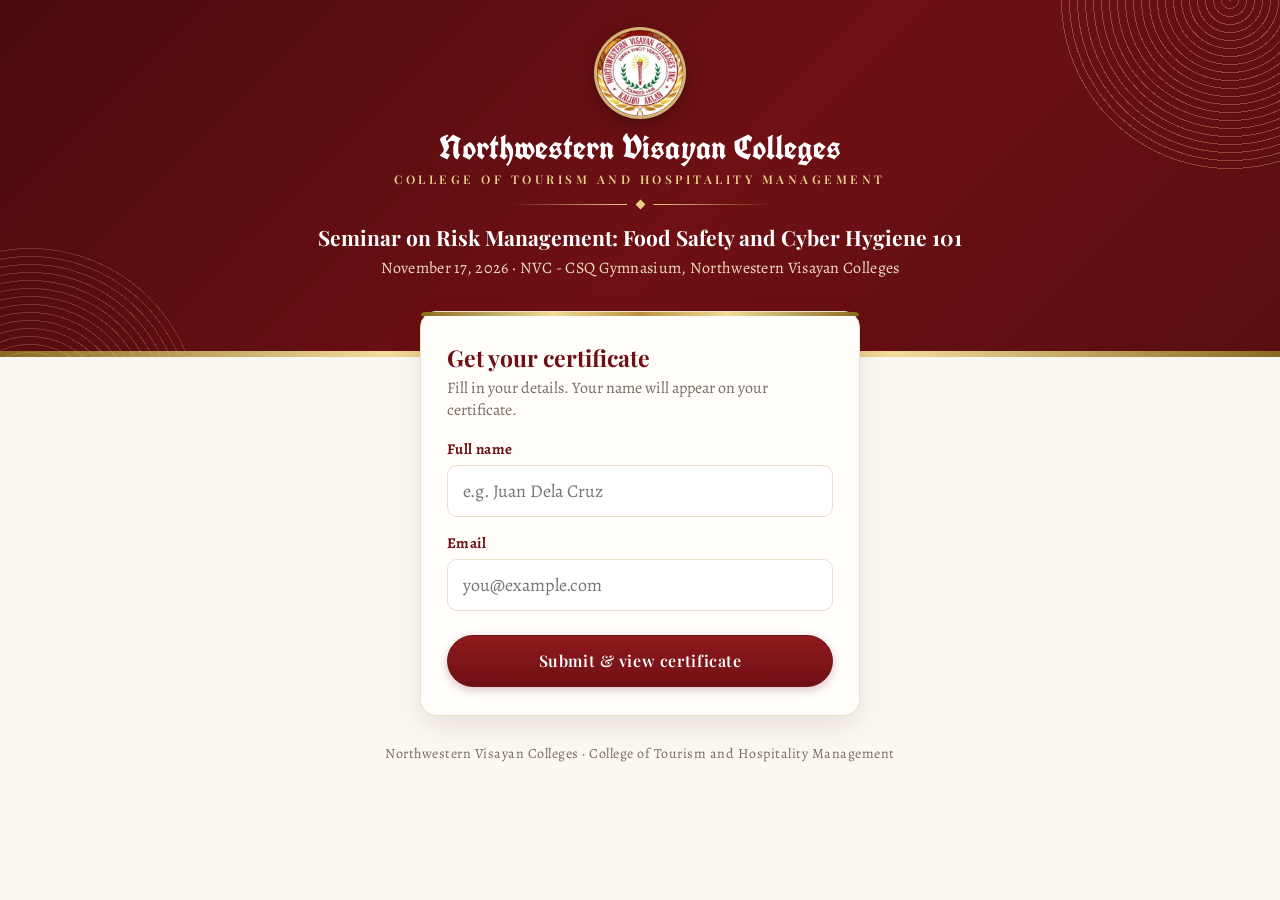
<file: index.html>
<!doctype html>
<html lang="en">
<head>
<meta charset="utf-8">
<meta name="viewport" content="width=device-width, initial-scale=1">
<title>Register - Seminar</title>
<link rel="stylesheet" href="assets/theme.css">
<script src="config.js"></script>
<style>
  .card { max-width:440px; width:calc(100% - 28px); margin:-46px auto 28px; padding:30px 26px 28px; }
  .closed { text-align:center; color:var(--muted); padding:10px 0; font-size:18px; }
  .closed b { font-family:'Display',serif; color:var(--maroon); font-size:21px; }
  .submit[disabled] { opacity:.6; cursor:wait; }
</style>
</head>
<body>
<header class="site-header"><div class="inner">
  <div class="brand">
    <img src="assets/seal.png" alt="Seal">
    <div class="school" id="school"></div>
    <div class="college" id="college"></div>
  </div>
  <div class="ornament"><i></i></div>
  <div class="event" id="title"></div>
  <div class="when" id="when"></div>
</div><div class="gold-edge"></div></header>

<div class="card gold-top" id="card">
  <div class="closed" id="closed" style="display:none"><b>Registration is closed.</b><br>Please contact the organizer.</div>
  <div id="formwrap">
    <h2 class="title">Get your certificate</h2>
    <p class="hint">Fill in your details. Your name will appear on your certificate.</p>
    <div class="known" id="known" style="display:none"></div>
    <div class="err" id="err" style="display:none"></div>
    <form id="f" autocomplete="on">
      <label for="name">Full name</label>
      <input type="text" id="name" name="name" placeholder="e.g. Juan Dela Cruz" required maxlength="80" autocomplete="name">
      <label for="email">Email</label>
      <input type="email" id="email" name="email" placeholder="you@example.com" required autocomplete="email">
      <div class="hp"><input type="text" id="website" tabindex="-1" autocomplete="off"></div>
      <button type="submit" class="submit" id="btn">Submit &amp; view certificate</button>
    </form>
  </div>
</div>
<div class="footer" id="footer"></div>

<script>
var A = window.APP, $ = function (i) { return document.getElementById(i); };
$('school').textContent = A.school; $('college').textContent = A.college;
$('title').textContent = A.title; $('when').textContent = A.date + ' · ' + A.venue;
$('footer').textContent = A.school + ' · ' + A.college;
document.title = 'Register - ' + A.title;
if (!A.registrationOpen) { $('formwrap').style.display = 'none'; $('closed').style.display = ''; }

try {
  var saved = JSON.parse(localStorage.getItem('cert') || 'null');
  if (saved && saved.id) {
    var k = $('known'); k.style.display = '';
    k.appendChild(document.createTextNode('You already registered as '));
    var b = document.createElement('b'); b.textContent = saved.name; k.appendChild(b);
    k.appendChild(document.createTextNode('. '));
    var a = document.createElement('a'); a.href = 'certificate.html?id=' + encodeURIComponent(saved.id);
    a.textContent = 'View my certificate →'; k.appendChild(a);
  }
} catch (x) {}

function showErr(m) { var e = $('err'); e.textContent = m; e.style.display = m ? '' : 'none'; }
$('f').addEventListener('submit', function (ev) {
  ev.preventDefault(); showErr('');
  if (A.scriptUrl.indexOf('PASTE_') === 0) { showErr('Not set up yet: paste the Apps Script URL in config.js.'); return; }
  var btn = $('btn'); btn.disabled = true; btn.textContent = 'Please wait…';
  fetch(A.scriptUrl, {
    method: 'POST',
    headers: { 'Content-Type': 'text/plain;charset=utf-8' },   // avoids CORS preflight
    body: JSON.stringify({ action: 'register', name: $('name').value, email: $('email').value, website: $('website').value })
  }).then(function (r) { return r.json(); }).then(function (d) {
    if (!d.ok) throw new Error(d.error || 'Error');
    try { localStorage.setItem('cert', JSON.stringify({ id: d.id, name: d.name })); } catch (x) {}
    location.href = 'certificate.html?id=' + encodeURIComponent(d.id);
  }).catch(function (e) {
    showErr(e && e.message && e.message !== 'Failed to fetch' ? e.message : 'Sorry, we could not save your registration. Please check your internet and try again.');
    btn.disabled = false; btn.textContent = 'Submit & view certificate';
  });
});
</script>
</body>
</html>
</file>
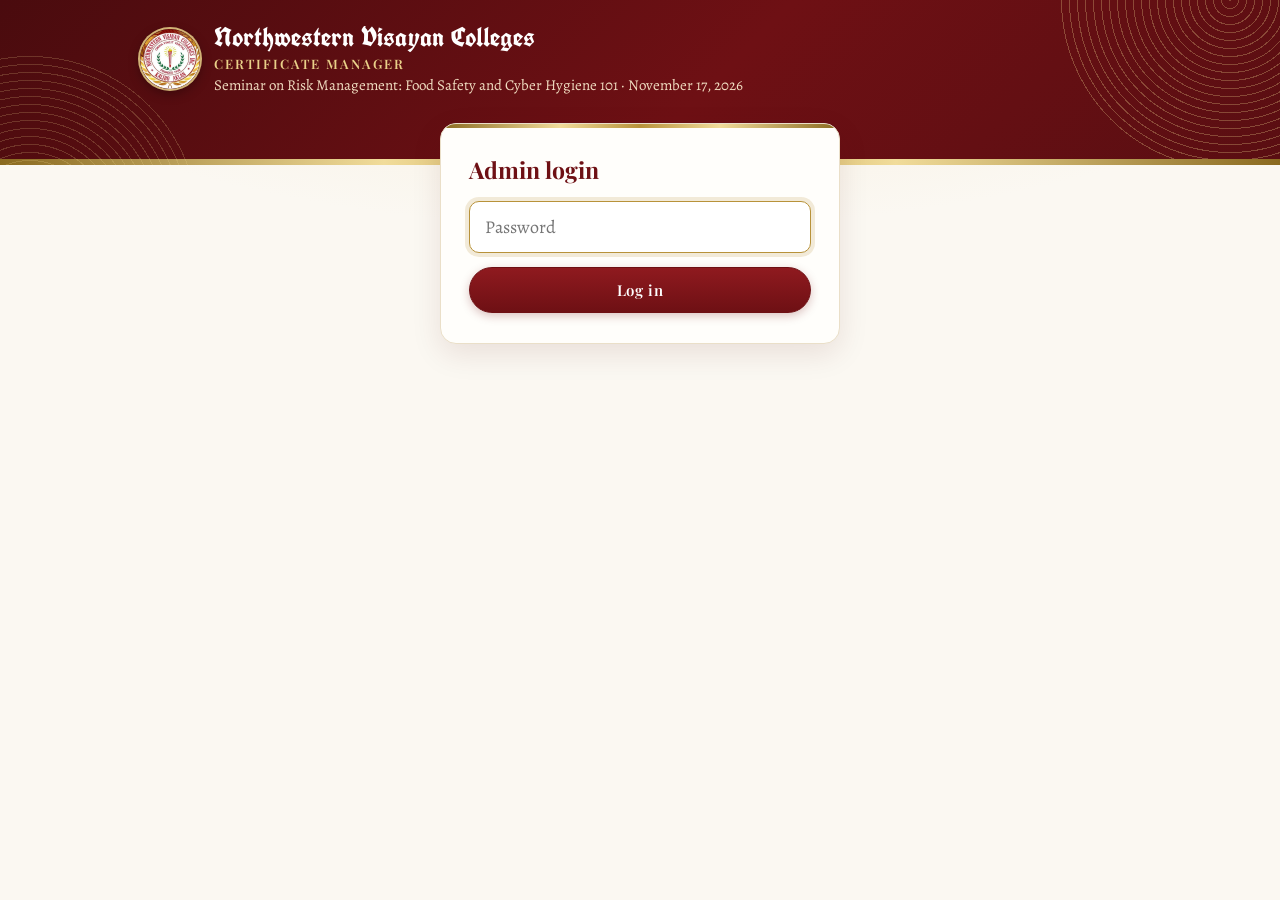
<file: admin.html>
<!doctype html>
<html lang="en">
<head>
<meta charset="utf-8">
<meta name="viewport" content="width=device-width, initial-scale=1">
<title>Certificate Manager</title>
<link rel="stylesheet" href="assets/theme.css">
<script src="config.js"></script>
<style>
  .site-header { padding:22px 20px 70px; }
  .site-header .inner { display:flex; justify-content:space-between; align-items:center; gap:14px; flex-wrap:wrap; text-align:left; }
  .mini { display:flex; align-items:center; gap:14px; }
  .mini img { width:60px; height:60px; border-radius:50%; box-shadow:0 0 0 2px rgba(233,208,137,.85),0 4px 12px rgba(0,0,0,.35); }
  .mini .school { font-size:27px; } .mini .sub { font-family:'Display',serif; font-weight:600; font-size:13px; letter-spacing:2px; color:var(--gold-light); text-transform:uppercase; margin-top:2px; }
  .mini .evt { font-size:15px; color:#f0dcc0; margin-top:3px; }
  .logout { color:#fff; text-decoration:none; border:1.5px solid rgba(233,208,137,.7); padding:9px 20px; border-radius:999px; font-family:'Display',serif; font-weight:600; font-size:14px; cursor:pointer; background:none; }
  .wrap { max-width:1000px; margin:0 auto; padding:0 20px; }
  main { margin-top:-42px; padding-bottom:50px; }
  .stats { display:grid; grid-template-columns:repeat(auto-fit,minmax(190px,1fr)); gap:14px; margin-bottom:18px; }
  .stat { background:var(--card); border:1px solid var(--line); border-top:4px solid var(--gold); border-radius:14px; padding:16px 20px; box-shadow:0 6px 18px rgba(74,11,14,.08); }
  .stat b { font-family:'Display',serif; font-size:34px; color:var(--maroon); display:block; line-height:1.1; }
  .stat span { color:var(--muted); font-size:15px; }
  .card { overflow:hidden; }
  .tools { padding:16px 20px; border-bottom:1px solid var(--line); display:flex; gap:10px; flex-wrap:wrap; background:#fcf7ec; }
  .tools input { flex:1; min-width:200px; padding:11px 15px; font-size:17px; }
  .row { display:grid; grid-template-columns:1fr auto; gap:18px; align-items:center; padding:16px 20px; border-bottom:1px solid var(--line); }
  .row:last-child { border-bottom:0; }
  .qrcard { display:flex; gap:26px; align-items:center; padding:24px; margin-bottom:18px; flex-wrap:wrap; overflow:visible; }
  .qrcard canvas { width:190px; height:190px; border:2px solid var(--gold); border-radius:12px; padding:8px; background:#fff; }
  .qrcard h2 { margin:0 0 6px; font-family:'Display',serif; font-size:21px; color:var(--maroon); }
  .qrcard p { margin:0 0 12px; color:var(--muted); font-size:16px; max-width:440px; }
  .qrcard .url { font-family:ui-monospace,Consolas,monospace; font-size:13px; color:var(--gold-dark); word-break:break-all; margin-bottom:14px; }
  .meta { font-size:14px; color:var(--muted); margin-top:5px; }
  .pill { display:inline-block; font-size:12px; font-weight:700; padding:2px 10px; border-radius:99px; margin-left:8px; vertical-align:middle; }
  .pill.ok { background:#e8f3e6; color:#25612f; } .pill.no { background:#f4ecdc; color:#8a6a20; }
  .danger { color:#a3181d; border-color:#e6b9b6; }
  .nm { font-family:'Display',serif; font-weight:600; font-size:19px; } .em { color:var(--muted); font-size:16px; margin-top:2px; }
  .btns { display:flex; gap:8px; flex-wrap:wrap; justify-content:flex-end; }
  .btn { padding:9px 15px; font-size:13px; text-decoration:none; cursor:pointer; }
  .empty { padding:44px 20px; text-align:center; color:var(--muted); }
  .login { max-width:400px; margin:0 auto; padding:30px 28px; }
  .login h2 { margin:0 0 4px; font-family:'Display',serif; color:var(--maroon); font-size:23px; }
  .login input { margin:12px 0 14px; } .login .btn { width:100%; padding:13px; font-size:15px; }
  @media (max-width:640px) { .row { grid-template-columns:1fr; } .btns { justify-content:flex-start; } .site-header .inner { justify-content:center; text-align:center; } .mini { flex-direction:column; text-align:center; } }
  @media print { .site-header,.stats,.tools,#list,.logout,.qrcard .btns,.qrcard p { display:none !important; } body { background:#fff; } }
</style>
</head>
<body>
<header class="site-header"><div class="inner">
  <div class="mini">
    <img src="assets/seal.png" alt="">
    <div>
      <div class="school" id="school"></div>
      <div class="sub">Certificate Manager</div>
      <div class="evt" id="evt"></div>
    </div>
  </div>
  <button class="logout" id="logout" style="display:none" onclick="logout()">Log out</button>
</div><div class="gold-edge"></div></header>

<main><div class="wrap">
  <form class="login card gold-top" id="login">
    <h2>Admin login</h2>
    <input type="password" id="pw" placeholder="Password" autofocus>
    <div class="err" id="err" style="display:none"></div>
    <button class="btn primary" id="lbtn">Log in</button>
  </form>

  <div id="dash" style="display:none">
    <div class="card gold-top qrcard">
      <canvas id="regqr" data-size="600"></canvas>
      <div>
        <h2>Registration QR code (one for everyone)</h2>
        <p>Show or print this QR code at the seminar. Participants scan it, fill in their name and email, and their certificate appears automatically.</p>
        <div class="url" id="regurl"></div>
        <div class="btns" style="justify-content:flex-start">
          <button class="btn primary" onclick="downloadQR('regqr','seminar-registration-qr.png')">Download QR</button>
          <button class="btn ghost" onclick="window.print()">Print QR</button>
          <button class="btn ghost" onclick="copyLink(REG, this)">Copy link</button>
          <a class="btn ghost" id="openform" target="_blank">Open form</a>
        </div>
      </div>
    </div>

    <div class="stats">
      <div class="stat"><b id="s1">0</b><span>Participants attended</span></div>
      <div class="stat"><b id="s2">0</b><span>Registered today</span></div>
      <div class="stat"><b id="s3">0</b><span>Certificates viewed</span></div>
      <div class="stat"><b id="s4">0</b><span>Not yet viewed</span></div>
    </div>

    <div class="card">
      <div class="tools">
        <input type="text" id="search" placeholder="Search name or email..." oninput="render()">
        <button class="btn ghost" onclick="exportCSV()">Export CSV</button>
        <button class="btn ghost" onclick="load()">Refresh</button>
      </div>
      <div id="list"></div>
    </div>
  </div>
</div></main>

<script src="assets/qrcode.js"></script>
<script src="assets/qr-helper.js"></script>
<script>
var A = window.APP, $ = function (i) { return document.getElementById(i); }, PEOPLE = [], PW = '';
var BASE = location.href.replace(/[?#].*$/, '').replace(/[^\/]*$/, '');     // folder of this page
var REG = BASE;                                                              // QR opens index.html
$('school').textContent = A.school; $('evt').textContent = A.title + ' · ' + A.date;
$('regurl').textContent = REG; $('openform').href = REG; $('regqr').setAttribute('data-qr', REG);

function api(body) {
  return fetch(A.scriptUrl, { method: 'POST', headers: { 'Content-Type': 'text/plain;charset=utf-8' }, body: JSON.stringify(body) })
    .then(function (r) { return r.json(); });
}
function showErr(m) { var e = $('err'); e.textContent = m; e.style.display = m ? '' : 'none'; }
function copyLink(u, b) { navigator.clipboard.writeText(u).then(function () { var t = b.textContent; b.textContent = 'Copied!'; setTimeout(function () { b.textContent = t; }, 1200); }); }

$('login').addEventListener('submit', function (ev) {
  ev.preventDefault(); showErr('');
  if (A.scriptUrl.indexOf('PASTE_') === 0) { showErr('Paste the Apps Script URL in config.js first.'); return; }
  PW = $('pw').value; $('lbtn').disabled = true;
  load(true);
});
function logout() { sessionStorage.removeItem('pw'); location.reload(); }

function load(fromLogin) {
  api({ action: 'list', password: PW }).then(function (d) {
    $('lbtn').disabled = false;
    if (!d.ok) { if (fromLogin) showErr(d.error || 'Error'); else logout(); return; }
    sessionStorage.setItem('pw', PW);
    PEOPLE = d.people; $('login').style.display = 'none'; $('dash').style.display = ''; $('logout').style.display = '';
    renderAllQR(); render();
  }).catch(function () { $('lbtn').disabled = false; showErr('Could not connect. Check config.js and your internet.'); });
}
(function () { var s = sessionStorage.getItem('pw'); if (s && A.scriptUrl.indexOf('PASTE_') !== 0) { PW = s; load(); } })();

function todayStr() { var d = new Date(Date.now() + (480 + new Date().getTimezoneOffset()) * 60000); return d.toISOString().slice(0, 10); }
function render() {
  var q = $('search').value.toLowerCase(), t = todayStr();
  var viewed = PEOPLE.filter(function (p) { return p.views > 0; }).length;
  $('s1').textContent = PEOPLE.length;
  $('s2').textContent = PEOPLE.filter(function (p) { return p.registered_at.slice(0, 10) === t; }).length;
  $('s3').textContent = viewed; $('s4').textContent = PEOPLE.length - viewed;
  var box = $('list'); box.innerHTML = '';
  var shown = PEOPLE.filter(function (p) { return (p.name + ' ' + p.email).toLowerCase().indexOf(q) > -1; });
  if (!shown.length) { var e = document.createElement('div'); e.className = 'empty'; e.textContent = PEOPLE.length ? 'No match.' : 'No participants yet. They will appear here as soon as they scan the QR code and submit the form.'; box.appendChild(e); return; }
  shown.forEach(function (p) {
    var row = document.createElement('div'); row.className = 'row';
    var left = document.createElement('div');
    var nm = document.createElement('div'); nm.className = 'nm'; nm.textContent = p.name;
    var pill = document.createElement('span'); pill.className = 'pill ' + (p.views ? 'ok' : 'no'); pill.textContent = p.views ? 'Viewed certificate' : 'Not viewed'; nm.appendChild(pill);
    var em = document.createElement('div'); em.className = 'em'; em.textContent = p.email;
    var mt = document.createElement('div'); mt.className = 'meta'; mt.textContent = 'Registered ' + p.registered_at + (p.views ? ' · opened ' + p.views + '×' : '');
    left.appendChild(nm); left.appendChild(em); left.appendChild(mt);
    var btns = document.createElement('div'); btns.className = 'btns';
    var v = document.createElement('a'); v.className = 'btn primary'; v.target = '_blank'; v.textContent = 'View certificate';
    v.href = BASE + 'certificate.html?id=' + p.id + '&noview=1';
    var c = document.createElement('button'); c.className = 'btn ghost'; c.textContent = 'Copy link';
    c.onclick = function () { copyLink(BASE + 'certificate.html?id=' + p.id, c); };
    var d = document.createElement('button'); d.className = 'btn ghost danger'; d.textContent = 'Remove';
    d.onclick = function () {
      if (!confirm('Remove ' + p.name + ' from the list?')) return;
      api({ action: 'delete', password: PW, id: p.id }).then(load);
    };
    btns.appendChild(v); btns.appendChild(c); btns.appendChild(d);
    row.appendChild(left); row.appendChild(btns); box.appendChild(row);
  });
}
function exportCSV() {
  var rows = [['Name', 'Email', 'Registered', 'Views']].concat(PEOPLE.map(function (p) { return [p.name, p.email, p.registered_at, p.views]; }));
  var csv = rows.map(function (r) { return r.map(function (x) { return '"' + String(x).replace(/"/g, '""') + '"'; }).join(','); }).join('\r\n');
  var a = document.createElement('a');
  a.href = URL.createObjectURL(new Blob(['\ufeff' + csv], { type: 'text/csv' })); a.download = 'participants.csv'; a.click();
}
</script>
</body>
</html>
</file>
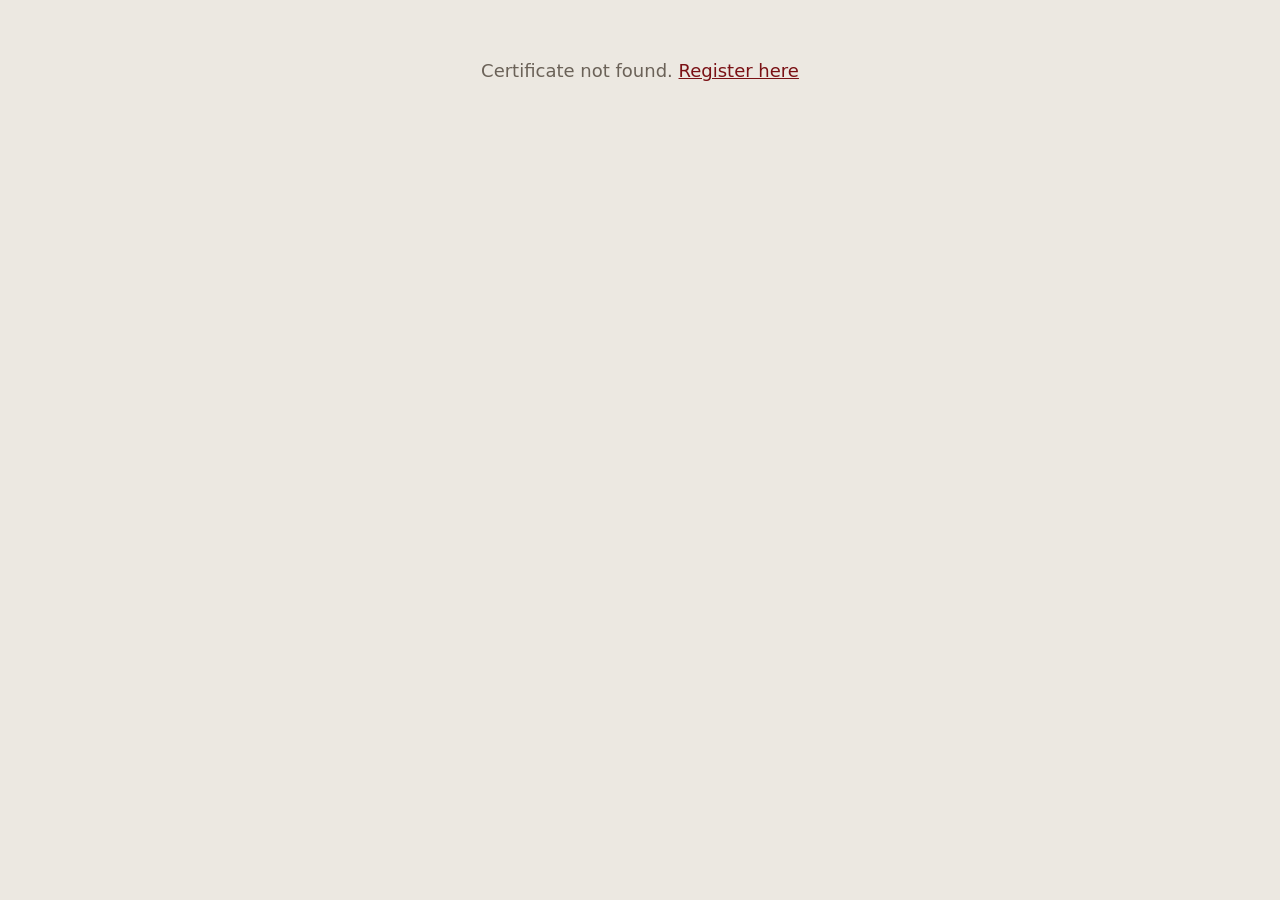
<file: certificate.html>
<!doctype html>
<html lang="en">
<head>
<meta charset="utf-8">
<meta name="viewport" content="width=device-width, initial-scale=1">
<title>Certificate</title>
<script src="config.js"></script>
<style>
  @font-face { font-family:'Script'; src:url('assets/fonts/great-vibes-latin-400-normal.woff2') format('woff2'); font-display:block; }
  @page { size: A4 landscape; margin: 0; }
  * { box-sizing: border-box; }
  html, body { margin:0; padding:0; }
  body { background:#ece8e1; font-family:system-ui,Arial,sans-serif; }
  .toolbar { text-align:center; padding:16px 12px 12px; }
  .toolbar button { background:#7a1115; color:#fff; border:0; padding:12px 28px; border-radius:999px; font-size:16px; cursor:pointer; box-shadow:0 3px 10px rgba(0,0,0,.25); }
  .toolbar button:hover { background:#951a1f; }
  .toolbar small { display:block; margin-top:8px; color:#6b6258; font-size:13px; }
  .stage { display:flex; justify-content:center; padding:0 12px 28px; }
  .scaler { position:relative; overflow:hidden; background:#fff; box-shadow:0 10px 40px rgba(0,0,0,.28); }
  .cert { position:absolute; left:0; top:0; width:2000px; height:1414px; transform-origin:0 0; overflow:hidden;
          -webkit-print-color-adjust:exact; print-color-adjust:exact; }
  .cert > * { position:absolute; }
  .bg { left:0; top:0; width:2000px; height:1414px; display:block; }
  .namewrap { left:290px; width:1500px; top:598px; height:150px; display:flex; align-items:center; justify-content:center; }
  .name { font-family:'Script',cursive; font-size:124px; line-height:150px; color:#5e0f13; white-space:nowrap; }
  .msg { text-align:center; padding:60px 20px; color:#6b6258; font-size:18px; }
  .msg a { color:#7a1115; }
  @media print {
    body { background:#fff; } .toolbar, .msg { display:none; } .stage { padding:0; display:block; }
    .scaler { box-shadow:none; width:297mm !important; height:210mm !important; }
    .cert { transform:scale(.56126) !important; }
  }
</style>
</head>
<body>
<div class="msg" id="msg">Loading your certificate…</div>
<div class="toolbar" id="toolbar" style="display:none">
  <button onclick="window.print()">⬇ Download / Print as PDF</button>
  <small>In the print window choose “Save as PDF”, paper A4, landscape, margins “None”.</small>
</div>
<div class="stage" id="stage" style="display:none">
<div class="scaler" id="scaler">
<div class="cert" id="cert">
  <img class="bg" src="assets/certificate-bg.png" alt="Certificate of Participation">
  <div class="namewrap"><div class="name" id="name"></div></div>
</div></div></div>
<script>
(function () {
  var W = 2000, H = 1414, $ = function (i) { return document.getElementById(i); };
  var cert = $('cert'), box = $('scaler');
  function fit() {
    var n = $('name'), size = 124;
    n.style.fontSize = size + 'px';
    while (n.scrollWidth > 1400 && size > 50) { size -= 4; n.style.fontSize = size + 'px'; }
    var s = Math.min((window.innerWidth - 24) / W, 0.72);
    cert.style.transform = 'scale(' + s + ')';
    box.style.width = (W * s) + 'px'; box.style.height = (H * s) + 'px';
  }
  window.addEventListener('resize', fit);
  window.addEventListener('beforeprint', function () { cert.style.transform = ''; });
  window.addEventListener('afterprint', fit);

  function fail(t) { $('msg').innerHTML = ''; $('msg').appendChild(document.createTextNode(t + ' ')); var a = document.createElement('a'); a.href = 'index.html'; a.textContent = 'Register here'; $('msg').appendChild(a); }
  var q = new URLSearchParams(location.search), id = q.get('id') || '';
  if (!id) { try { id = (JSON.parse(localStorage.getItem('cert') || '{}')).id || ''; } catch (x) {} }
  if (!id) { fail('Certificate not found.'); return; }
  fetch(window.APP.scriptUrl + '?action=cert&id=' + encodeURIComponent(id) + (q.get('noview') ? '&noview=1' : ''))
    .then(function (r) { return r.json(); })
    .then(function (d) {
      if (!d.ok) { fail('Certificate not found.'); return; }
      $('name').textContent = d.name; document.title = 'Certificate - ' + d.name;
      $('msg').style.display = 'none'; $('toolbar').style.display = ''; $('stage').style.display = '';
      fit();
      if (document.fonts && document.fonts.ready) document.fonts.ready.then(fit);
    })
    .catch(function () { fail('Could not load the certificate. Check your internet and refresh.'); });
})();
</script>
</body>
</html>
</file>
<file: assets/theme.css>
/* Shared look for the registration page and admin page - matches the certificate (maroon + gold). */
@font-face { font-family:'Fraktur'; src:url('fonts/unifrakturcook-latin-700-normal.woff2') format('woff2'); font-weight:700; font-display:swap; }
@font-face { font-family:'Display'; src:url('fonts/playfair-display-latin-600-normal.woff2') format('woff2'); font-weight:600; font-display:swap; }
@font-face { font-family:'Display'; src:url('fonts/playfair-display-latin-700-normal.woff2') format('woff2'); font-weight:700; font-display:swap; }
@font-face { font-family:'Body'; src:url('fonts/alegreya-latin-400-normal.woff2') format('woff2'); font-weight:400; font-display:swap; }
@font-face { font-family:'Body'; src:url('fonts/alegreya-latin-600-normal.woff2') format('woff2'); font-weight:600; font-display:swap; }
@font-face { font-family:'Body'; src:url('fonts/alegreya-latin-700-normal.woff2') format('woff2'); font-weight:700; font-display:swap; }

:root {
  --maroon:#6e1014; --maroon2:#8f1a1f; --maroon-dark:#4a0b0e;
  --gold:#b8923a; --gold-light:#e9d089; --gold-dark:#8a6a20;
  --ivory:#fbf8f2; --card:#fffefb; --line:#eadfc8; --ink:#2a1a1c; --muted:#7b6a62;
  --goldline:linear-gradient(90deg,#8a6a20,#f1dc9a 30%,#b8923a 50%,#f1dc9a 70%,#8a6a20);
}
* { box-sizing:border-box; }
body { margin:0; min-height:100vh; font-family:'Body',Georgia,serif; font-size:17px; color:var(--ink);
  background:radial-gradient(1200px 500px at 50% -120px,#f4e9d2 0,transparent 70%),var(--ivory); }

/* ---------- header ---------- */
.site-header { position:relative; overflow:hidden; color:#fff; padding:30px 20px 78px; text-align:center;
  background:linear-gradient(135deg,var(--maroon-dark),var(--maroon) 55%,#5a0e12); }
.site-header::before, .site-header::after { content:''; position:absolute; width:340px; height:340px; border-radius:50%; pointer-events:none;
  background:repeating-radial-gradient(circle,rgba(233,208,137,.30) 0 1px,transparent 1px 8px); }
.site-header::before { right:-120px; top:-170px; }
.site-header::after  { left:-140px; bottom:-230px; opacity:.7; }
.site-header .gold-edge { position:absolute; left:0; right:0; bottom:0; height:6px; background:var(--goldline); }
.site-header .inner { position:relative; z-index:1; max-width:1000px; margin:0 auto; }
.brand { display:flex; flex-direction:column; align-items:center; gap:4px; }
.brand img { width:86px; height:86px; border-radius:50%; box-shadow:0 0 0 3px rgba(233,208,137,.85),0 6px 18px rgba(0,0,0,.35); margin-bottom:8px; }
.school { font-family:'Fraktur',serif; font-weight:700; font-size:34px; line-height:1.15; }
.college { font-family:'Display',serif; font-weight:600; font-size:12px; letter-spacing:3.5px; text-transform:uppercase; color:var(--gold-light); }
.event { margin-top:16px; font-family:'Display',serif; font-weight:700; font-size:21px; line-height:1.3; }
.when { margin-top:6px; font-size:16px; color:#f0dcc0; letter-spacing:.3px; }
.ornament { display:flex; align-items:center; justify-content:center; gap:10px; margin:14px auto 0; width:min(260px,70%); }
.ornament::before,.ornament::after { content:''; height:1px; flex:1; background:linear-gradient(90deg,transparent,var(--gold-light)); }
.ornament::after { transform:scaleX(-1); }
.ornament i { width:7px; height:7px; background:var(--gold-light); transform:rotate(45deg); display:block; }

/* ---------- cards ---------- */
.card { background:var(--card); border-radius:16px; border:1px solid var(--line); box-shadow:0 10px 30px rgba(74,11,14,.10); position:relative; }
.card.gold-top::before { content:''; position:absolute; left:0; right:0; top:0; height:4px; background:var(--goldline); border-radius:16px 16px 0 0; }
h2.title { font-family:'Display',serif; font-weight:700; color:var(--maroon); margin:0 0 4px; font-size:23px; }
.hint { margin:0 0 18px; color:var(--muted); font-size:16px; }

/* ---------- forms & buttons ---------- */
label { display:block; font-size:15px; font-weight:700; letter-spacing:.4px; color:var(--maroon); margin:16px 0 6px; }
input[type=text], input[type=email], input[type=password] { width:100%; padding:13px 15px; border:1.5px solid var(--line); border-radius:10px;
  font-size:18px; font-family:'Body',Georgia,serif; background:#fff; color:var(--ink); transition:border-color .15s, box-shadow .15s; }
input:focus { outline:0; border-color:var(--gold); box-shadow:0 0 0 4px rgba(184,146,58,.18); }
.btn, button.submit { font-family:'Display',serif; font-weight:600; font-size:14px; letter-spacing:.6px; padding:10px 16px; border-radius:999px;
  text-decoration:none; cursor:pointer; border:1.5px solid var(--maroon); transition:all .15s; display:inline-block; line-height:1.2; }
.primary, button.submit { background:linear-gradient(180deg,var(--maroon2),var(--maroon)); color:#fff; box-shadow:0 3px 10px rgba(110,16,20,.25); }
.primary:hover, button.submit:hover { background:linear-gradient(180deg,#a42027,var(--maroon2)); box-shadow:0 5px 14px rgba(110,16,20,.32); }
.ghost { background:#fff; color:var(--maroon); }
.ghost:hover { background:#fbf1e2; border-color:var(--gold-dark); }
button.submit { width:100%; margin-top:24px; padding:15px; font-size:16px; }
.err { background:#fdf0ee; color:#a3181d; border:1px solid #f1c7c3; border-radius:10px; padding:10px 13px; font-size:16px; margin:6px 0; }
.known { background:#fbf3e0; border:1px solid var(--line); border-left:4px solid var(--gold); border-radius:10px; padding:12px 14px; font-size:16px; margin-bottom:6px; }
.known a { color:var(--maroon); font-weight:700; }
.hp { position:absolute; left:-9999px; height:0; overflow:hidden; }
.footer { text-align:center; color:var(--muted); font-size:14px; padding:0 20px 34px; letter-spacing:.5px; }
</file>
